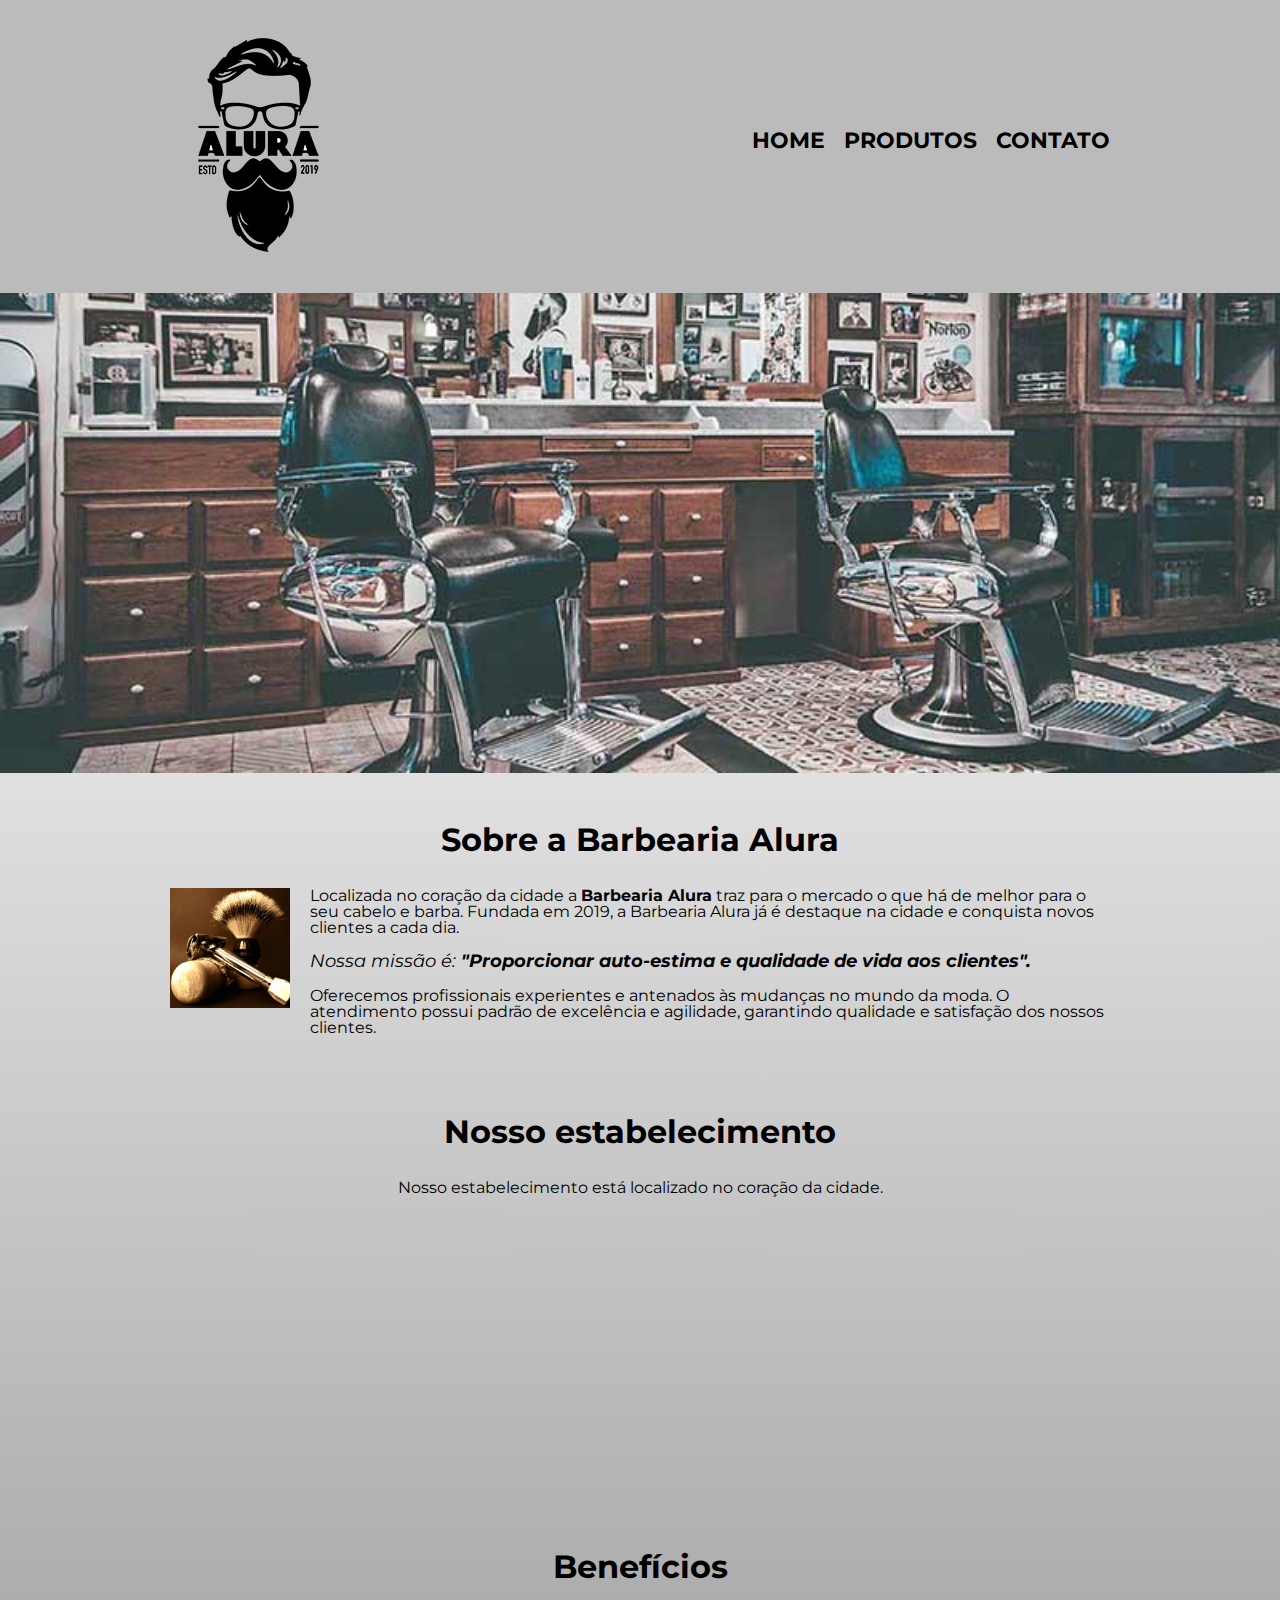
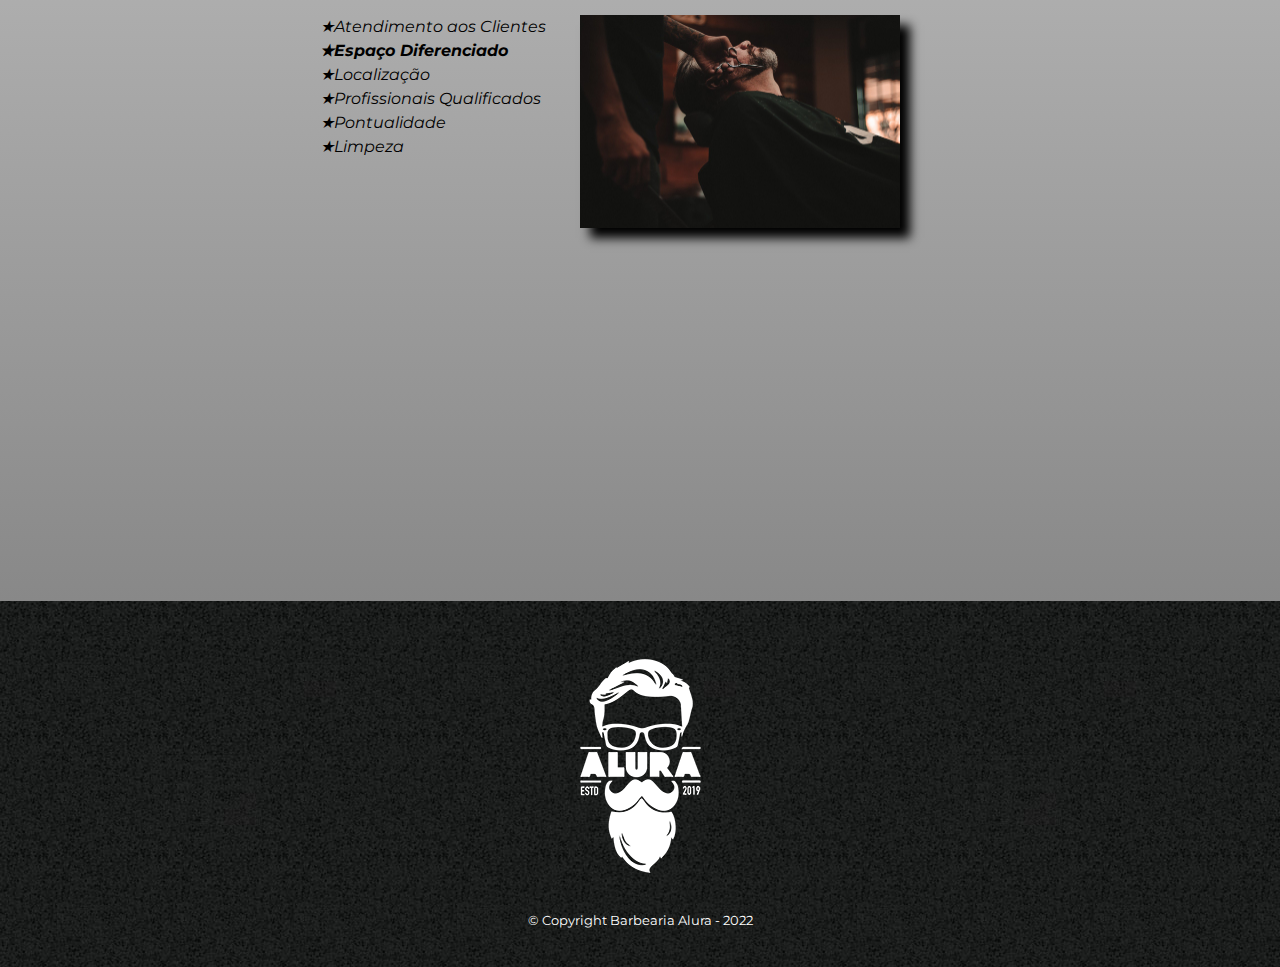
<file: index.html>
<!DOCTYPE html>
<html lang="pt-br">
<head>
    <meta charset="UTF-8">
    <meta http-equiv="X-UA-Compatible" content="IE=edge">
    <meta name="viewport" content="width=device-width, initial-scale=1.0">
    <title>Barbearia Alura</title>
    <link rel="stylesheet" href="reset.css">
    <link rel="stylesheet" href="style.css">
    <link href="https://fonts.googleapis.com/css2?family=Montserrat&display=swap" rel="stylesheet">

</head>
<body>
    <header>
        <div class="caixa">
            <h1><img src="logo.png"></h1>

            <nav>
                <ul>
                    <li><a href="index.html">Home</a></li>
                    <li><a href="produtos.html">Produtos</a></li>
                    <li><a href="contato.html">Contato</a></li>
                </ul> 
            </nav>       
        </div>
    </header>

    <main>
        <img class="banner" src="banner.jpg" alt="cadeiras-de-barbearia">
        
        <section class="principal">
            <h2 class="titulo-principal">Sobre a Barbearia Alura</h2>

            <img class="utensilios" src="utensilios.jpg" alt="Utensilios de um barbeiro".>
        
            <p>Localizada no coração da cidade a <strong>Barbearia Alura</strong> traz para o mercado o que há de melhor para o seu cabelo e barba. Fundada em 2019, a Barbearia Alura já é destaque na cidade e conquista novos clientes a cada dia.</p>
        
            <p id="missao"><em>Nossa missão é: <strong>"Proporcionar auto-estima e qualidade de vida aos clientes".</strong></em></p>
        
            <p>Oferecemos profissionais experientes e antenados às mudanças no mundo da moda. O atendimento possui padrão de excelência e agilidade, garantindo qualidade e satisfação dos nossos clientes.</p>
        </section>

        <section class="mapa">
            <h3 class="titulo-principal">Nosso estabelecimento</h3>
            <p>Nosso estabelecimento está localizado no coração da cidade.</p>
            <div class="mapa-conteudo">
                <iframe src="https://www.google.com/maps/embed?pb=!1m18!1m12!1m3!1d117044.63814539865!2d-46.736706996074076!3d-23.54526949863068!2m3!1f0!2f0!3f0!3m2!1i1024!2i768!4f13.1!3m3!1m2!1s0x94ce59541c6c79c3%3A0x36b90a85f0f8cb33!2sGrupo%20Alura!5e0!3m2!1spt-BR!2sbr!4v1675531232492!5m2!1spt-BR!2sbr" width="100%" height="300" style="border:0;" allowfullscreen="" loading="lazy" referrerpolicy="no-referrer-when-downgrade"></iframe>
            </div>
        </section>
        
        <section class="beneficios">
            <h3 class="titulo-principal">Benefícios</h3>
            
            <div class="conteudo-beneficios">
                <ul class="lista-beneficios">
                    <li class="itens">Atendimento aos Clientes</li>
                    <li class="itens">Espaço Diferenciado</li>
                    <li class="itens">Localização</li>
                    <li class="itens">Profissionais Qualificados</li>
                    <li class="itens">Pontualidade</li>
                    <li class="itens">Limpeza</li>
                </ul>
                
                <img src="beneficios.jpg" class="imagem-beneficios">
            </div>
            <div class="video">
                <iframe width="100%" height="315" src="https://www.youtube.com/embed/wcVVXUV0YUY" title="YouTube video player" frameborder="0" allow="accelerometer; autoplay; clipboard-write; encrypted-media; gyroscope; picture-in-picture; web-share" allowfullscreen></iframe>
            </div>
        </section>


    </main>

    <footer>
        <img src="logo-branco.png">
        <p class="copyright">&copy; Copyright Barbearia Alura - 2022</p>
    </footer>
</body>
</html>
</file>
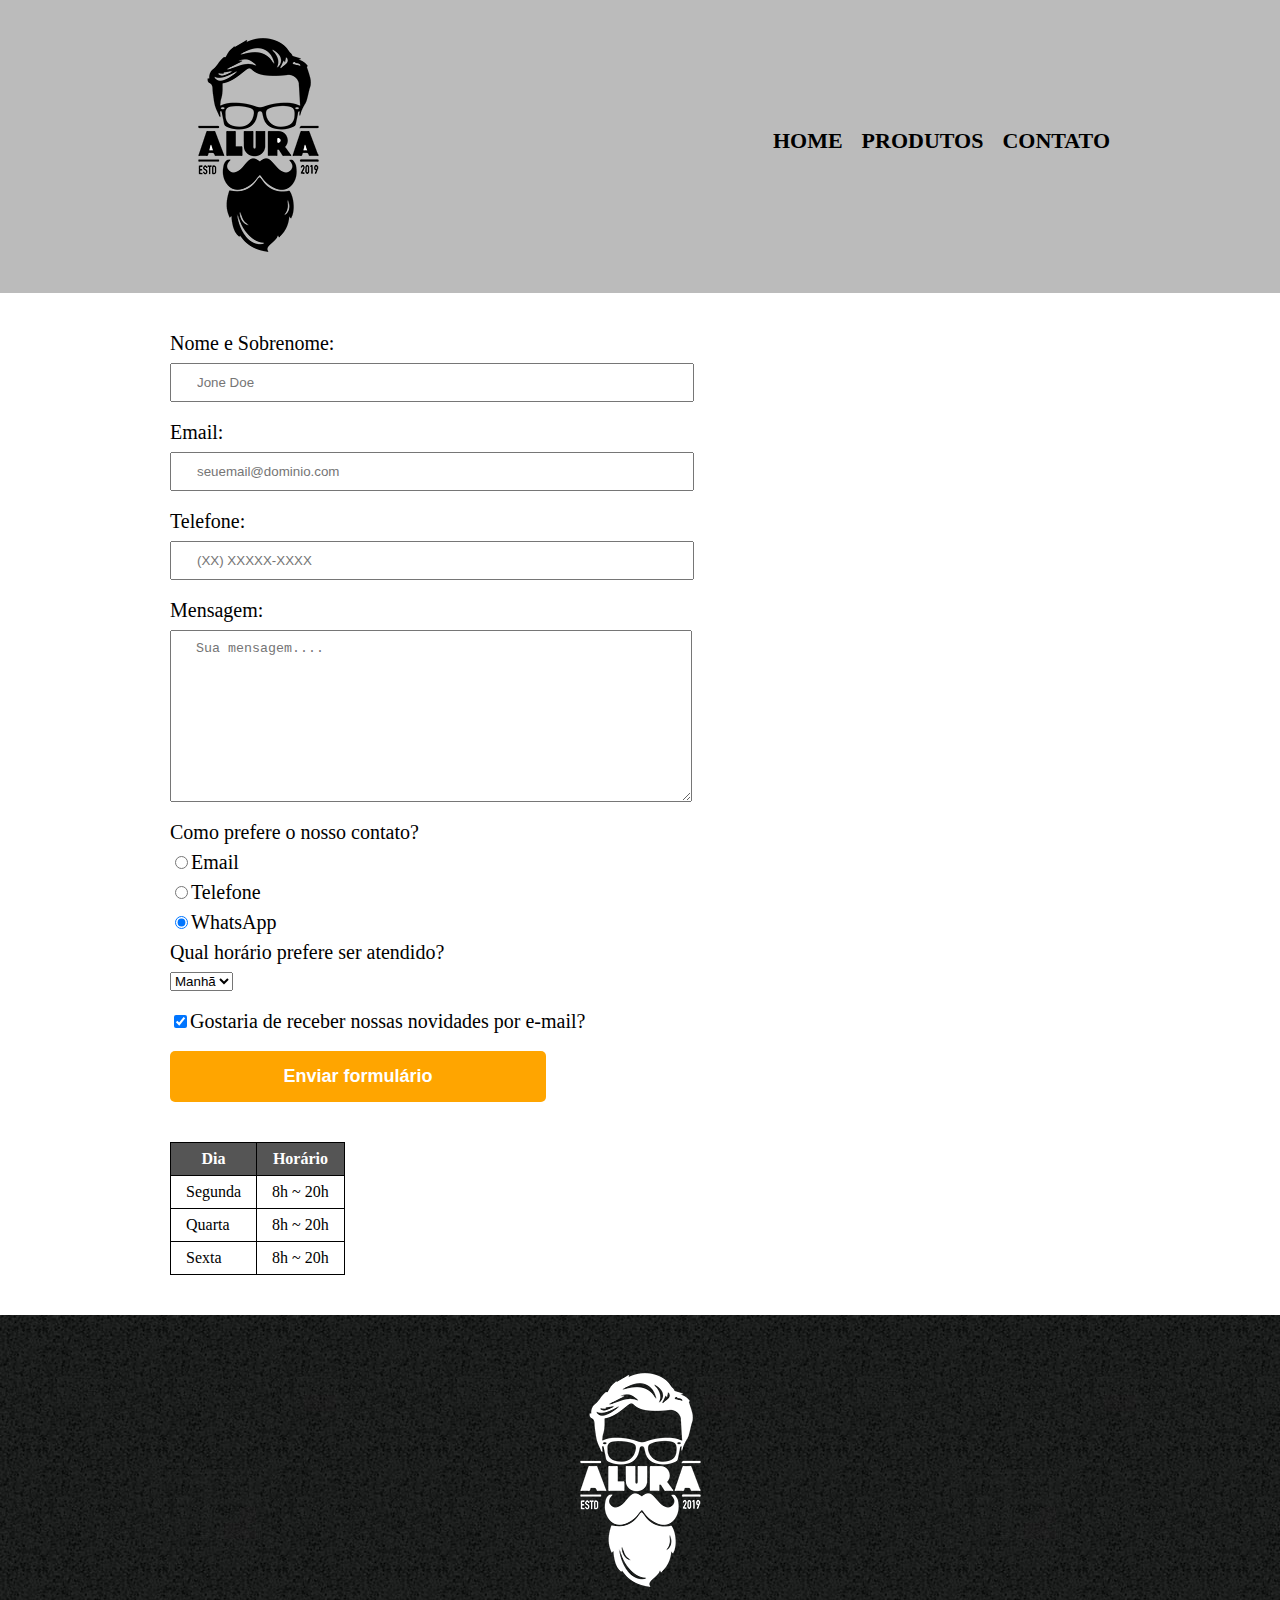
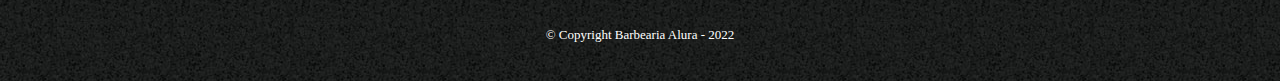
<file: contato.html>
<!DOCTYPE html>
<html lang="pt-br">
<head>
    <meta charset="UTF-8">
    <meta http-equiv="X-UA-Compatible" content="IE=edge">
    <meta name="viewport" content="width=device-width, initial-scale=1.0">
    <title>Contato - Barbearia Alura</title>
    <link rel="stylesheet" href="reset.css">
    <link rel="stylesheet" href="contato.css">
</head>
<body>
<!-- Cabeçalho -->
    <header>
        <div class="caixa">
            <h1><img src="logo.png" alt="Logo da Barbearia Alura"></h1>

            <nav>
                <ul>
                    <li><a href="index.html">Home</a></li>
                    <li><a href="produtos.html">Produtos</a></li>
                    <li><a href="contato.html">Contato</a></li>
                </ul> 
            </nav>       
        </div>
    </header>
<!-- Conteúdo Principal -->
    <main>
        <form>
            <label for="nomesobrenome">Nome e Sobrenome:</label>
            <input type="text" id="nomesobrenome" class="input-padrao" required placeholder="Jone Doe">

            <label for="email">Email:</label>
            <input type="email" id="email" class="input-padrao" required placeholder="seuemail@dominio.com">

            <label for="telefone">Telefone:</label>
            <input type="tel" id="telefone" class="input-padrao" required placeholder="(XX) XXXXX-XXXX">
            
            <label for="mensagem">Mensagem:</label>
            <textarea cols="70" rows="10" id="mensagem" class="input-padrao" required placeholder="Sua mensagem...."></textarea>

            <fieldset>
                <legend>Como prefere o nosso contato?</legend>
                <label for="radio-email"><input type="radio" name="contato" value="email" id="radio-email">Email</label>

                <label for="radio-telefone"><input type="radio" name="contato" value="telefone" id="radio-telefone">Telefone</label>
 
                <label for="radio-whatsapp"><input type="radio" name="contato" value="whatsapp" id="radio-whatsapp" checked>WhatsApp</label>
            </fieldset>

            <fieldset>
                <legend>Qual horário prefere ser atendido?</legend>
                <select>
                    <option>Manhã</option>
                    <option>Tarde</option>
                    <option>Noite</option>
                </select>
            </fieldset>

            <label class="checkbox"><input type="checkbox" checked>Gostaria de receber nossas novidades por e-mail?</label>
            
            <input type="submit" value="Enviar formulário" class="enviar">
        </form>
<!-- Tabela de Horários -->
        <table>
            <thead>
                <tr>
                    <th>Dia</th>
                    <th>Horário</th>
                </tr>
            </thead>
            <tbody>
                <tr>
                    <td>Segunda</td>
                    <td>8h ~ 20h</td>
                </tr>
                <tr>
                    <td>Quarta</td>
                    <td>8h ~ 20h</td>
                </tr>
                <tr>
                    <td>Sexta</td>
                    <td>8h ~ 20h</td>
                </tr>
            </tbody>
        </table>
    </main>
<!-- Rodapé -->
    <footer>
        <img src="logo-branco.png" alt="Logo da Barbearia Alura">
        <p class="copyright">&copy; Copyright Barbearia Alura - 2022</p>
    </footer>
</body>
</html>
</file>
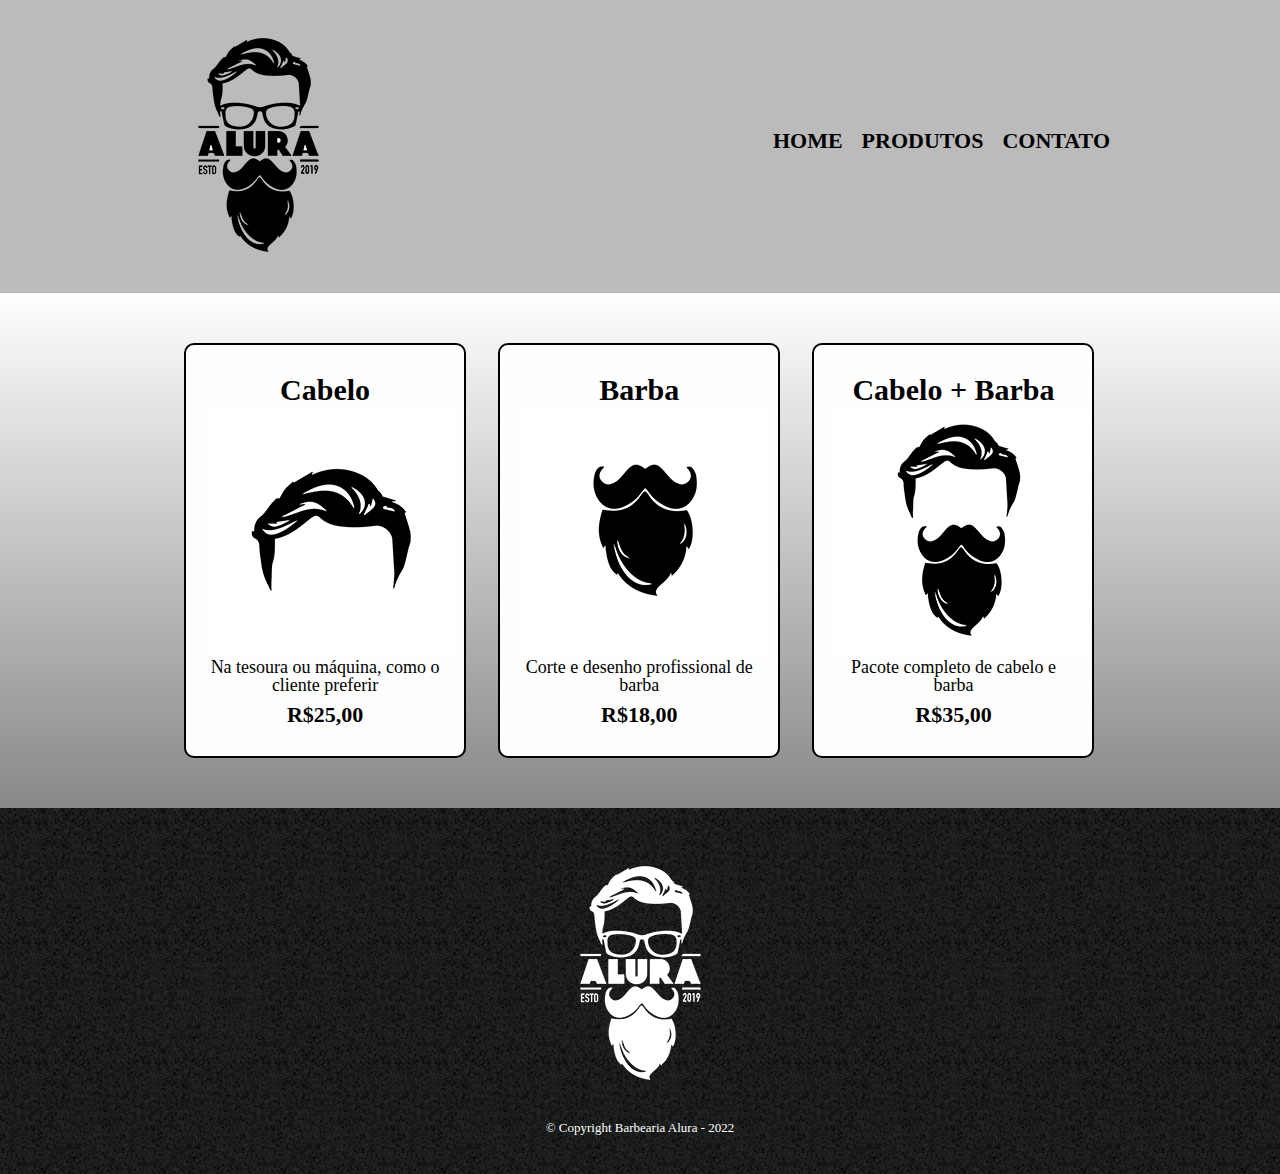
<file: produtos.html>
<!DOCTYPE html>
<html lang="pt-br">
<head>
    <meta charset="UTF-8">
    <meta http-equiv="X-UA-Compatible" content="IE=edge">
    <meta name="viewport" content="width=device-width, initial-scale=1.0">
    <title>Produtos - Barbearia Alura</title>
    <link rel="stylesheet" href="reset.css">
    <link rel="stylesheet" href="produtos.css">
</head>
<body>
    <header>
        <div class="caixa">
            <h1><img src="logo.png"></h1>

            <nav>
                <ul>
                    <li><a href="index.html">Home</a></li>
                    <li><a href="produtos.html">Produtos</a></li>
                    <li><a href="contato.html">Contato</a></li>
                </ul> 
            </nav>       
        </div>
    </header>

    <main>
        <ul class="produtos">
            <li>
                <h2>Cabelo</h2>
                <img src="cabelo.jpg">
                <p class="produto-descricao">Na tesoura ou máquina, como o cliente preferir</p>
                <p class="produto-preco">R$25,00</p>
            </li>
            <li>
                <h2>Barba</h2>
                <img src="barba.jpg">
                <p class="produto-descricao">Corte e desenho profissional de barba </p>
                <p class="produto-preco">R$18,00</p>
            </li>
            <li>
                <h2>Cabelo + Barba</h2>
                <img src="cabelo+barba.jpg">
                <p class="produto-descricao">Pacote completo de cabelo e barba</p>
                <p class="produto-preco">R$35,00</p>
            </li>
        </ul>
    </main>
    
    <footer>
        <img src="logo-branco.png">
        <p class="copyright">&copy; Copyright Barbearia Alura - 2022</p>
    </footer>
</body>
</html>
</file>
<file: style.css>
body {
    font-family: 'Montserrat', sans-serif;
}


/*Cabeçalho da página inicial*/
header {
    background: #BBBBBB ;
    padding: 20px 0px;
}

.caixa {
    position: relative;
    width: 940px;
    margin: 0 auto;
}

nav {
    position: absolute;
    top: 110px;
    right: 0px;
}

nav li {
    display: inline;
    margin: 0 0 0 15px;
}

nav a {
    text-transform: uppercase;
    color: #000000;
    font-weight: bold;
    font-size: 22px;
    text-decoration: none;
}

nav a:hover {
    color: #C78C19;
    text-decoration: underline;
}

/*Conteúdo principal*/
main {
    background: linear-gradient(#FEFEFE,#888888);
}

.banner {
    width: 100%;
}

.principal {
    width: 940px;
    padding: 3em 0;
    margin: 0 auto;
}

.utensilios {
    width: 120px;
    margin: 0 20px 20px 0;
    float: left;
}

.titulo-principal {
    text-align: center;
    font-weight: bold;
    font-size: 2em;
    margin-bottom: 1em;
    clear: left;
}

.principal p {
    margin-bottom: 1em;
}

#missao {
    font-size: 18px;
}

.principal strong {
    font-weight: bold;
}

.principal em {
    font-style: italic;
}

/*Nosso estabeleciomento section*/
.mapa {
    padding: 1em 0;
}

.mapa p {
    margin-bottom:1em;
    text-align: center;
}

.mapa-conteudo {
    width: 940px;
    margin: 0 auto;

}


/*Benefícios section*/
.beneficios {
    padding: 20px;
}

.conteudo-beneficios {
    width: 640px;
    margin: 0 auto;

}

.lista-beneficios {
    display: inline-block;
    vertical-align: top;
    width: 40%;
}

.itens {
    font-style: italic;
    line-height: 1.5;
}

.itens::before {
    content: "★";
}

.itens:nth-child(2) {
    font-weight: bold;
}

.imagem-beneficios {
    width: 50%;
    opacity: 1;
    transition: 400ms;
    box-shadow: 10px 10px 10px #000000;
}

.imagem-beneficios:hover {
    opacity: 0.3;
}


/*Video*/
.video {
    width: 560px;
    margin: 1em auto;
}

/*Rodapé*/
footer {
    text-align: center;
    background: url(bg.jpg);
    padding: 40px 0;
}

footer .copyright {
    color: #ffffff;
    font-size: 13px;
    margin-top: 20px;
}

@media screen and (max-width: 480px) {
    .caixa, .principal, .conteudo-beneficios, .mapa-conteudo, .video {
        width: auto;
    }

    h1 {
        text-align: center;
    }
    
    nav {
        position: static;
        text-align: center;
    }
}
</file>
<file: contato.css>
/*Cabeçalho*/
header {
    background: #BBBBBB ;
    padding: 20px 0px;
}

.caixa {
    position: relative;
    width: 940px;
    margin: 0 auto;
}

nav {
    position: absolute;
    top: 110px;
    right: 0px;
}

nav li {
    display: inline;
    margin: 0 0 0 15px;
}

nav a {
    text-transform: uppercase;
    color: #000000;
    font-weight: bold;
    font-size: 22px;
    text-decoration: none;
}

nav a:hover {
    color: #C78C19;
    text-decoration: underline;
}


/*Rodapé*/
footer {
    text-align: center;
    background: url(bg.jpg);
    padding: 40px 0;
}

footer .copyright {
    color: #ffffff;
    font-size: 13px;
    margin-top: 20px;
}


/*Conteúdo principal*/
main {
    width: 940px;
    margin: 0 auto;
}

form {
    margin: 40px 0;
}

form label, form legend {
    display: block;
    font-size: 20px;
    margin: 0 0 10px;
}

.input-padrao {
    display: block;
    margin: 0 0 20px;
    padding: 10px 25px;
    width: 50%;
}

.checkbox {
    margin: 20px 0;
}

.enviar {
    width: 40%;
    padding: 15px 0;
    background: orange;
    color: white;
    font-weight: bold;
    font-size: 18px;
    border: none;
    border-radius: 5px;
    transition: 1s all;
    cursor: pointer;
}

.enviar:hover {
    background: darkorange;
    transform: scale(1.2);
}

/*Tabela de Horários*/
table {
    margin: 20px 0 40px;
}

thead {
    background: #555555;
    color: white;
    font-weight: bold;
}

th, td {
    border: 1px solid #000000;
    padding: 8px 15px;

}


@media screen and (max-width: 480px) {
    .caixa {
        width: auto;
        text-align: center;
    }
    
    nav {
        position: static;
    }

    main {
        width: auto;
        padding: 0 1em;
    }

    .input-padrao {
        width: 80%;
    }

    .enviar {
        width: 50%;
    }
}
</file>
<file: produtos.css>
/*Caeçalho*/
header {
    background: #BBBBBB ;
    padding: 20px 0px;
}

.caixa {
    position: relative;
    width: 940px;
    margin: 0 auto;
}

nav {
    position: absolute;
    top: 110px;
    right: 0px;
}

nav li {
    display: inline;
    margin: 0 0 0 15px;
}

nav a {
    text-transform: uppercase;
    color: #000000;
    font-weight: bold;
    font-size: 22px;
    text-decoration: none;
}

nav a:hover {
    color: #C78C19;
    text-decoration: underline;
}

/*Conteúdo principal*/
main {
    background: linear-gradient(#FEFEFE, #888888);
}

.produtos {
    width: 940px;
    margin: 0 auto;
    padding: 50px 0px;
}

.produtos li {
    display: inline-block;
    text-align: center;
    width: 30%;
    vertical-align: top;
    margin: 0 1.5%;
    padding: 30px 20px;
    box-sizing: border-box;
    border: 2px solid #000000;
    border-radius: 10px;
    background: #FEFEFE;
}

.produtos li:hover {
    border-color: #C78C19;
    cursor: pointer;
}

.produtos li:active {
    border-color: #088c19;
}

.produtos li:hover h2 {
    font-size: 34px;
}

.produtos h2 {
    font-size: 30px;
    font-weight: bold;
}

.produto-preco {
    font-size: 22px;
    font-weight: bold;
    margin-top: 10px;
}

.produto-descricao {
    font-size: 18px;
}


/*Rodapé da página*/
footer {
    text-align: center;
    background: url(bg.jpg);
    padding: 40px 0;
}

footer .copyright {
    color: #ffffff;
    font-size: 13px;
    margin-top: 20px;
}

@media screen and (max-width: 480px) {
    .caixa, .produtos {
        width: auto;
        text-align: center;
    }
    
    nav {
        position: static;
    }

    .produtos li {
        width: 80%;
        text-align: center;
        margin-bottom: 2em;
    }
}
</file>
